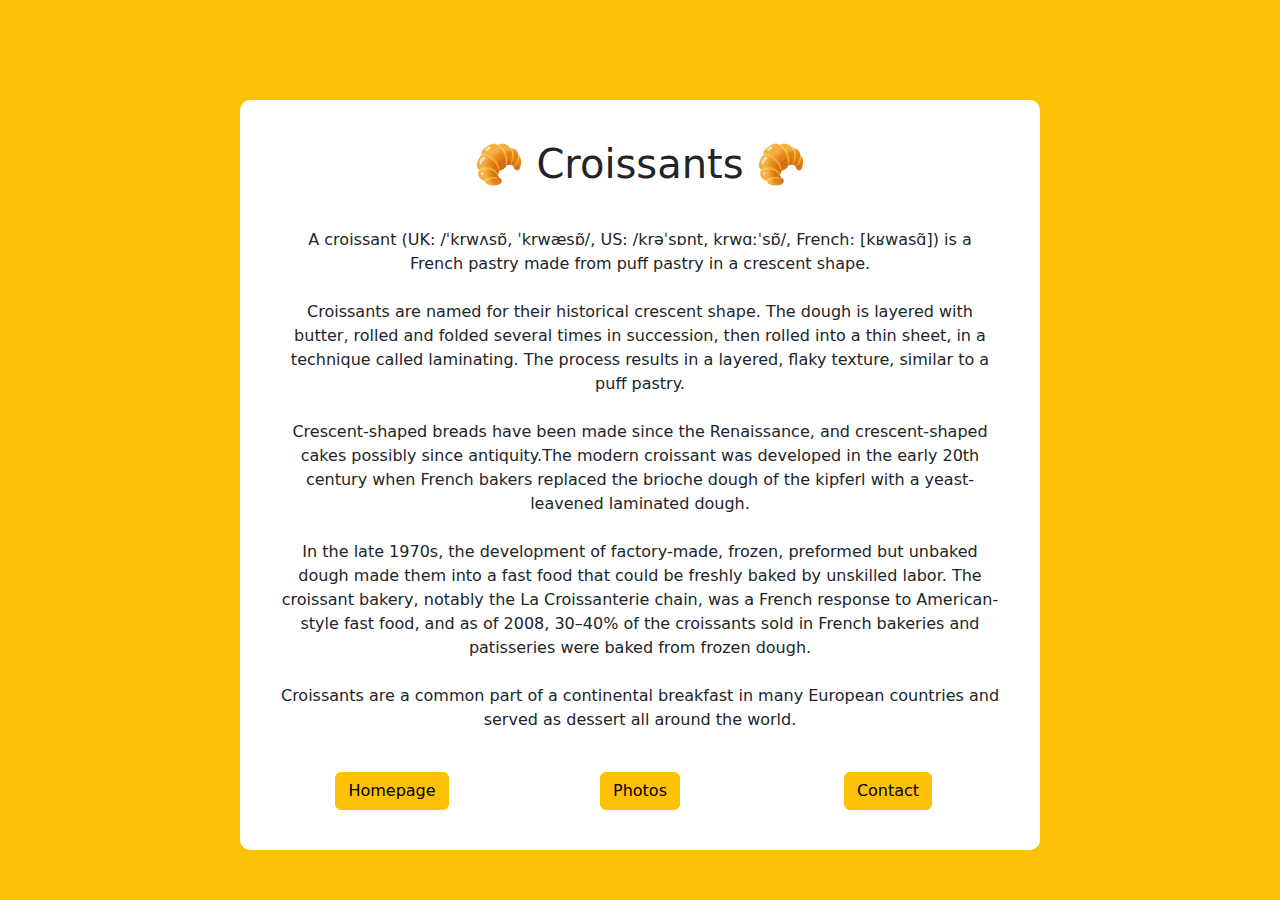
<file: index.html>
<!DOCTYPE html>
<html lang="en">
  <head>
    <meta charset="UTF-8" />
    <meta name="viewport" content="width=device-width, initial-scale=1.0" />
    <title>Croissants - Get latest info on your favourite bread!</title>
    <meta
      name="description"
      content="Craving for bread? Say no more! Croissant is here! -It is a buttery, flaky, viennoiserie pastry inspired by the shape of the
        Austrian kipferl but using the French yeast-leavened laminated
        dough."
    />
    <link
      href="https://cdn.jsdelivr.net/npm/bootstrap@5.3.3/dist/css/bootstrap.min.css"
      rel="stylesheet"
      integrity="sha384-QWTKZyjpPEjISv5WaRU9OFeRpok6YctnYmDr5pNlyT2bRjXh0JMhjY6hW+ALEwIH"
      crossorigin="anonymous"
    />
    <link rel="stylesheet" href="src/style.css" />
  </head>
  <body>
    <div class="container">
      <h1>🥐 Croissants 🥐</h1>
      <p>
        A croissant (UK: /ˈkrwʌsɒ̃, ˈkrwæsɒ̃/, US: /krəˈsɒnt, krwɑːˈsɒ̃/, French:
        [kʁwasɑ̃]) is a French pastry made from puff pastry in a crescent shape.
        <br />
        <br />
        Croissants are named for their historical crescent shape. The dough is
        layered with butter, rolled and folded several times in succession, then
        rolled into a thin sheet, in a technique called laminating. The process
        results in a layered, flaky texture, similar to a puff pastry.
        <br /><br />
        Crescent-shaped breads have been made since the Renaissance, and
        crescent-shaped cakes possibly since antiquity.The modern croissant was
        developed in the early 20th century when French bakers replaced the
        brioche dough of the kipferl with a yeast-leavened laminated dough.
        <br /><br />
        In the late 1970s, the development of factory-made, frozen, preformed
        but unbaked dough made them into a fast food that could be freshly baked
        by unskilled labor. The croissant bakery, notably the La Croissanterie
        chain, was a French response to American-style fast food, and as of
        2008, 30–40% of the croissants sold in French bakeries and patisseries
        were baked from frozen dough.
        <br /><br />
        Croissants are a common part of a continental breakfast in many European
        countries and served as dessert all around the world.
      </p>
      <div class="row button-links">
        <div class="col">
          <a href="index.html" class="btn btn-warning">Homepage</a>
        </div>
        <div class="col">
          <a href="photo.html" class="btn btn-warning">Photos</a>
        </div>
        <div class="col">
          <a href="contact.html" class="btn btn-warning">Contact</a>
        </div>
      </div>
    </div>
  </body>
</html>
</file>
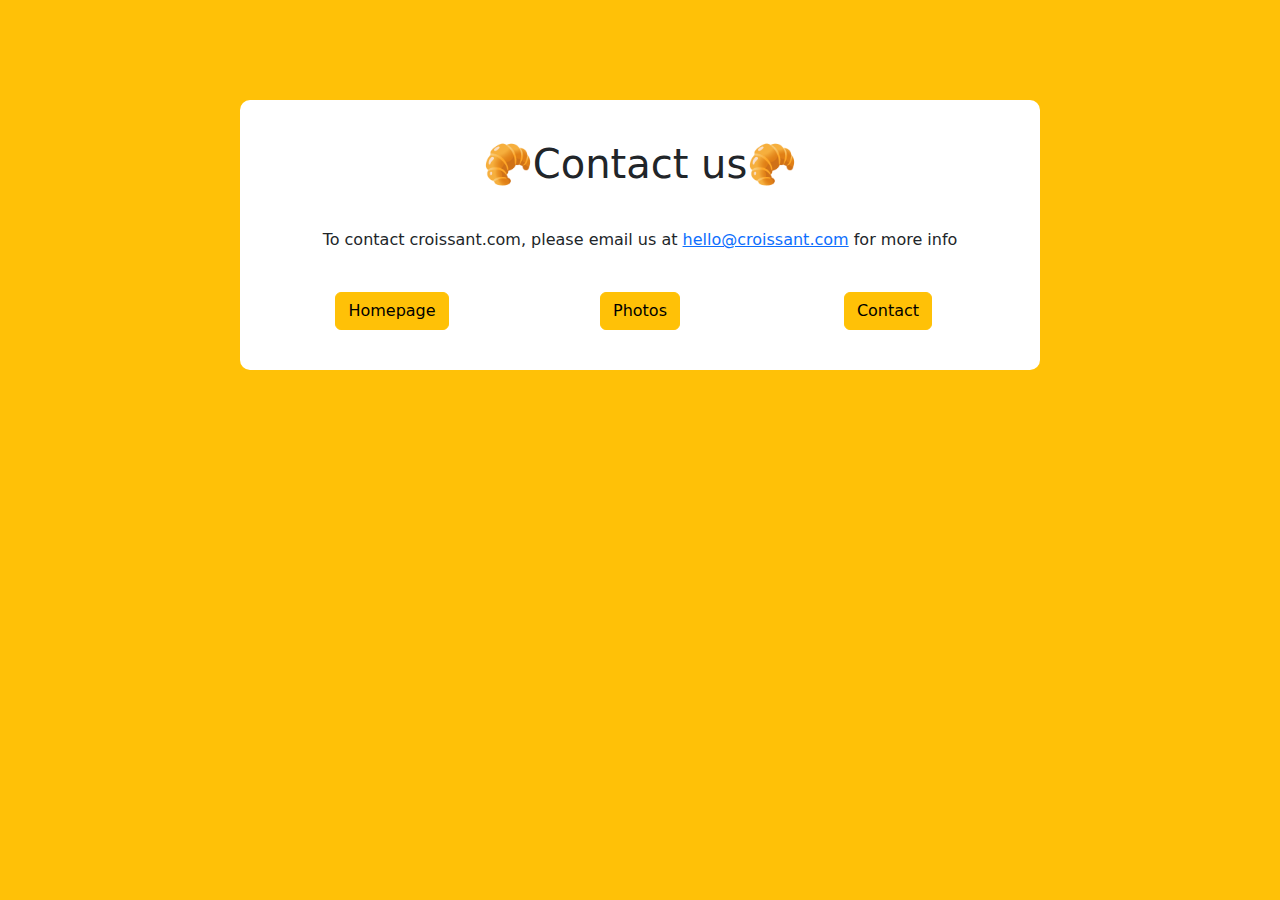
<file: contact.html>
<!DOCTYPE html>
<html lang="en">
  <head>
    <meta charset="UTF-8" />
    <meta name="viewport" content="width=device-width, initial-scale=1.0" />
    <title>
      Croissants - Contact us for latest info of your favourite bread!
    </title>
    <meta
      name="description"
      content="Craving for bread? Say no more! Croissant is here! -It is a buttery, flaky, viennoiserie pastry inspired by the shape of the
        Austrian kipferl but using the French yeast-leavened laminated
        dough."
    />

    <link
      href="https://cdn.jsdelivr.net/npm/bootstrap@5.3.3/dist/css/bootstrap.min.css"
      rel="stylesheet"
      integrity="sha384-QWTKZyjpPEjISv5WaRU9OFeRpok6YctnYmDr5pNlyT2bRjXh0JMhjY6hW+ALEwIH"
      crossorigin="anonymous"
    />
    <link rel="stylesheet" href="src/style.css" />
  </head>
  <body>
    <div class="container">
      <h1>🥐Contact us🥐</h1>
      <p>
        To contact croissant.com, please email us at
        <a href="mailto:hello@croissant.com">hello@croissant.com</a> for more
        info
      </p>

      <div class="row button-links">
        <div class="col">
          <a href="index.html" class="btn btn-warning">Homepage</a>
        </div>
        <div class="col">
          <a href="photo.html" class="btn btn-warning">Photos</a>
        </div>
        <div class="col">
          <a href="contact.html" class="btn btn-warning">Contact</a>
        </div>
      </div>
    </div>
  </body>
</html>
</file>
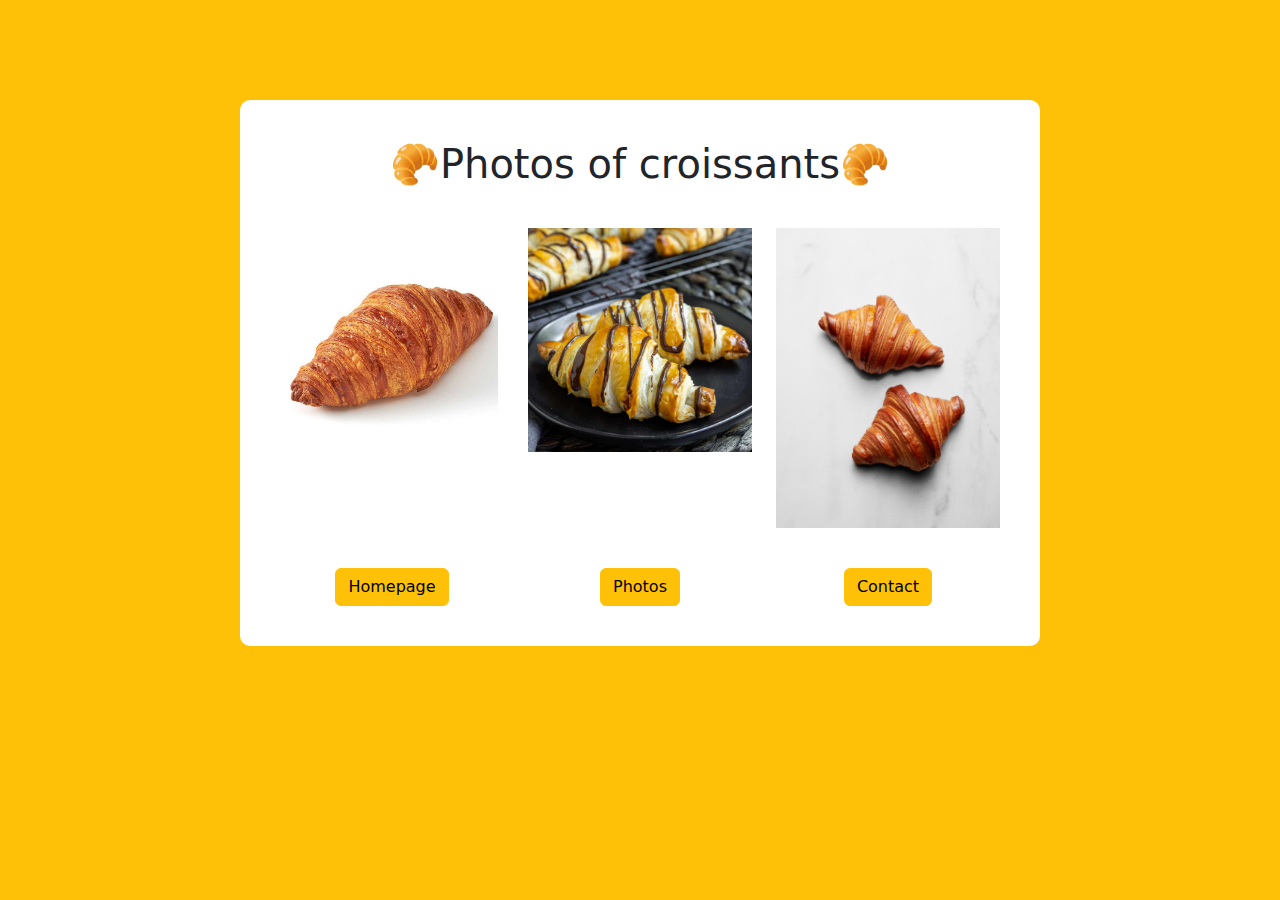
<file: photo.html>
<!DOCTYPE html>
<html lang="en">
  <head>
    <meta charset="UTF-8" />
    <meta name="viewport" content="width=device-width, initial-scale=1.0" />
    <title>Croissants - Get latest photos of your favourite bread!</title>
    <meta
      name="description"
      content="Craving for bread? Say no more! Croissant is here! 
      -It is a buttery, flaky, viennoiserie pastry inspired by the shape of the
        Austrian kipferl but using the French yeast-leavened laminated
        dough."
    />

    <link
      href="https://cdn.jsdelivr.net/npm/bootstrap@5.3.3/dist/css/bootstrap.min.css"
      rel="stylesheet"
      integrity="sha384-QWTKZyjpPEjISv5WaRU9OFeRpok6YctnYmDr5pNlyT2bRjXh0JMhjY6hW+ALEwIH"
      crossorigin="anonymous"
    />
    <link rel="stylesheet" href="src/style.css" />
  </head>
  <body>
    <div class="container">
      <h1>🥐Photos of croissants🥐</h1>
      <div class="row">
        <div class="col">
          <img src="images/one.jpg" alt="normal croissant" class="img-fluid" />
        </div>
        <div class="col">
          <img
            src="images/two.jpg"
            alt="chocolate croissant"
            class="img-fluid"
          />
        </div>
        <div class="col">
          <img src="images/three.jpg" alt="mini croissants" class="img-fluid" />
        </div>
      </div>

      <div class="row button-links">
        <div class="col">
          <a href="index.html" class="btn btn-warning">Homepage</a>
        </div>
        <div class="col">
          <a href="photo.html" class="btn btn-warning">Photos</a>
        </div>
        <div class="col">
          <a href="contact.html" class="btn btn-warning">Contact</a>
        </div>
      </div>
    </div>
  </body>
</html>
</file>
<file: src/style.css>
body {
    background-color: #FFC107;
}

.container {
    background-color: white;
    max-width: 800px;
    margin-top: 100px;
    padding: 40px;
    text-align: center;
    border-radius: 10px;
}

h1 {
    margin-bottom: 40px;
}

.button-links { 
    margin-top: 40px;
}
</file>
